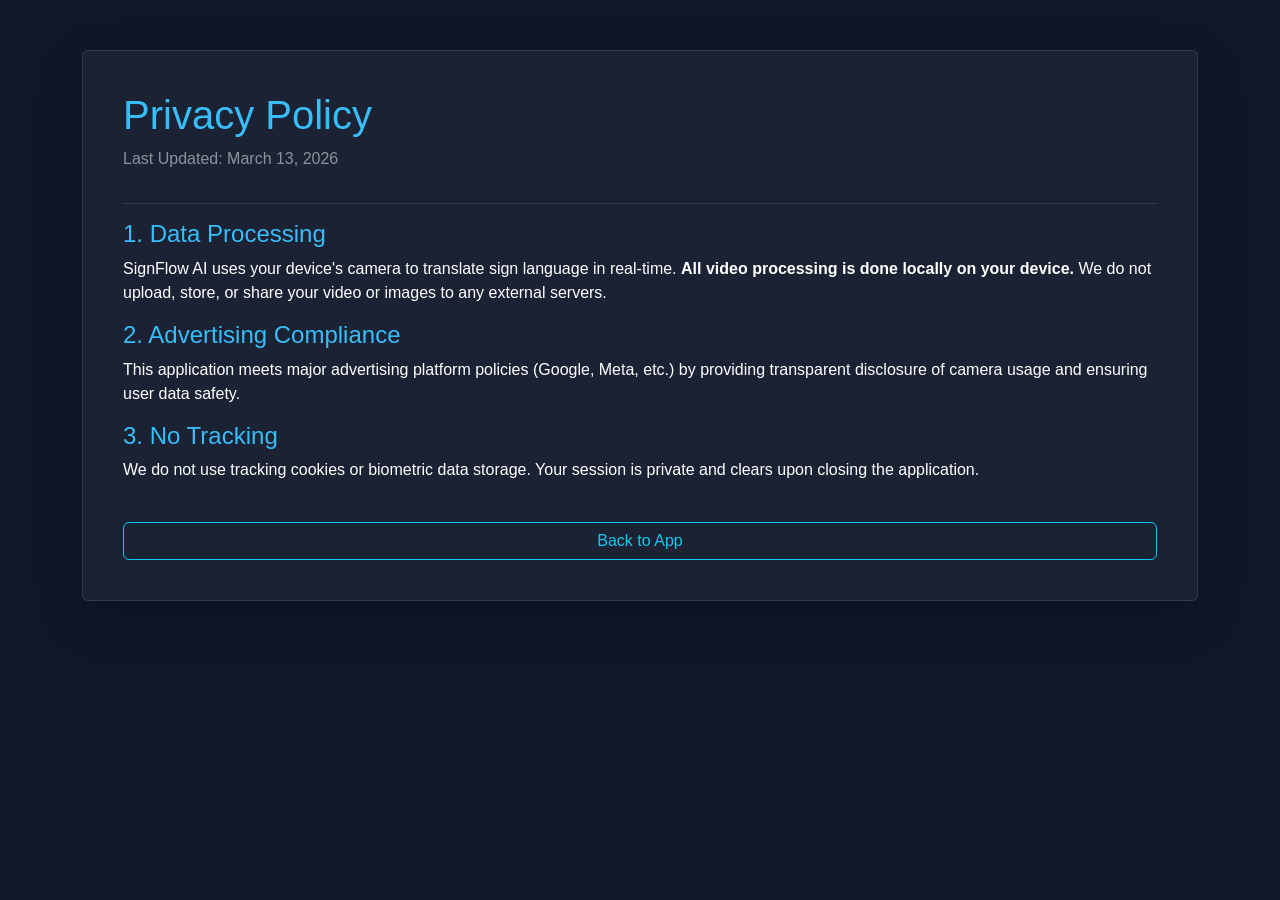
<file: templates/privacy.html>
<!DOCTYPE html>
<html lang="en">
<head>
    <meta charset="UTF-8">
    <title>Privacy Policy | SignFlow AI</title>
    <link href="https://cdn.jsdelivr.net/npm/bootstrap@5.3.0/dist/css/bootstrap.min.css" rel="stylesheet">
    <style>
        body { background: #0f172a; color: #f8fafc; font-family: sans-serif; padding: 50px 0; }
        .card { background: rgba(255,255,255,0.05); border: 1px solid rgba(255,255,255,0.1); color: white; padding: 40px; }
        h1, h4 { color: #38bdf8; }
    </style>
</head>
<body>
    <div class="container">
        <div class="card shadow-lg">
            <h1>Privacy Policy</h1>
            <p class="text-white-50">Last Updated: March 13, 2026</p>
            <hr class="border-secondary">
            
            <h4>1. Data Processing</h4>
            <p>SignFlow AI uses your device's camera to translate sign language in real-time. <strong>All video processing is done locally on your device.</strong> We do not upload, store, or share your video or images to any external servers.</p>
            
            <h4>2. Advertising Compliance</h4>
            <p>This application meets major advertising platform policies (Google, Meta, etc.) by providing transparent disclosure of camera usage and ensuring user data safety.</p>
            
            <h4>3. No Tracking</h4>
            <p>We do not use tracking cookies or biometric data storage. Your session is private and clears upon closing the application.</p>
            
            <a href="/" class="btn btn-outline-info mt-4">Back to App</a>
        </div>
    </div>
</body>
</html>
</file>
